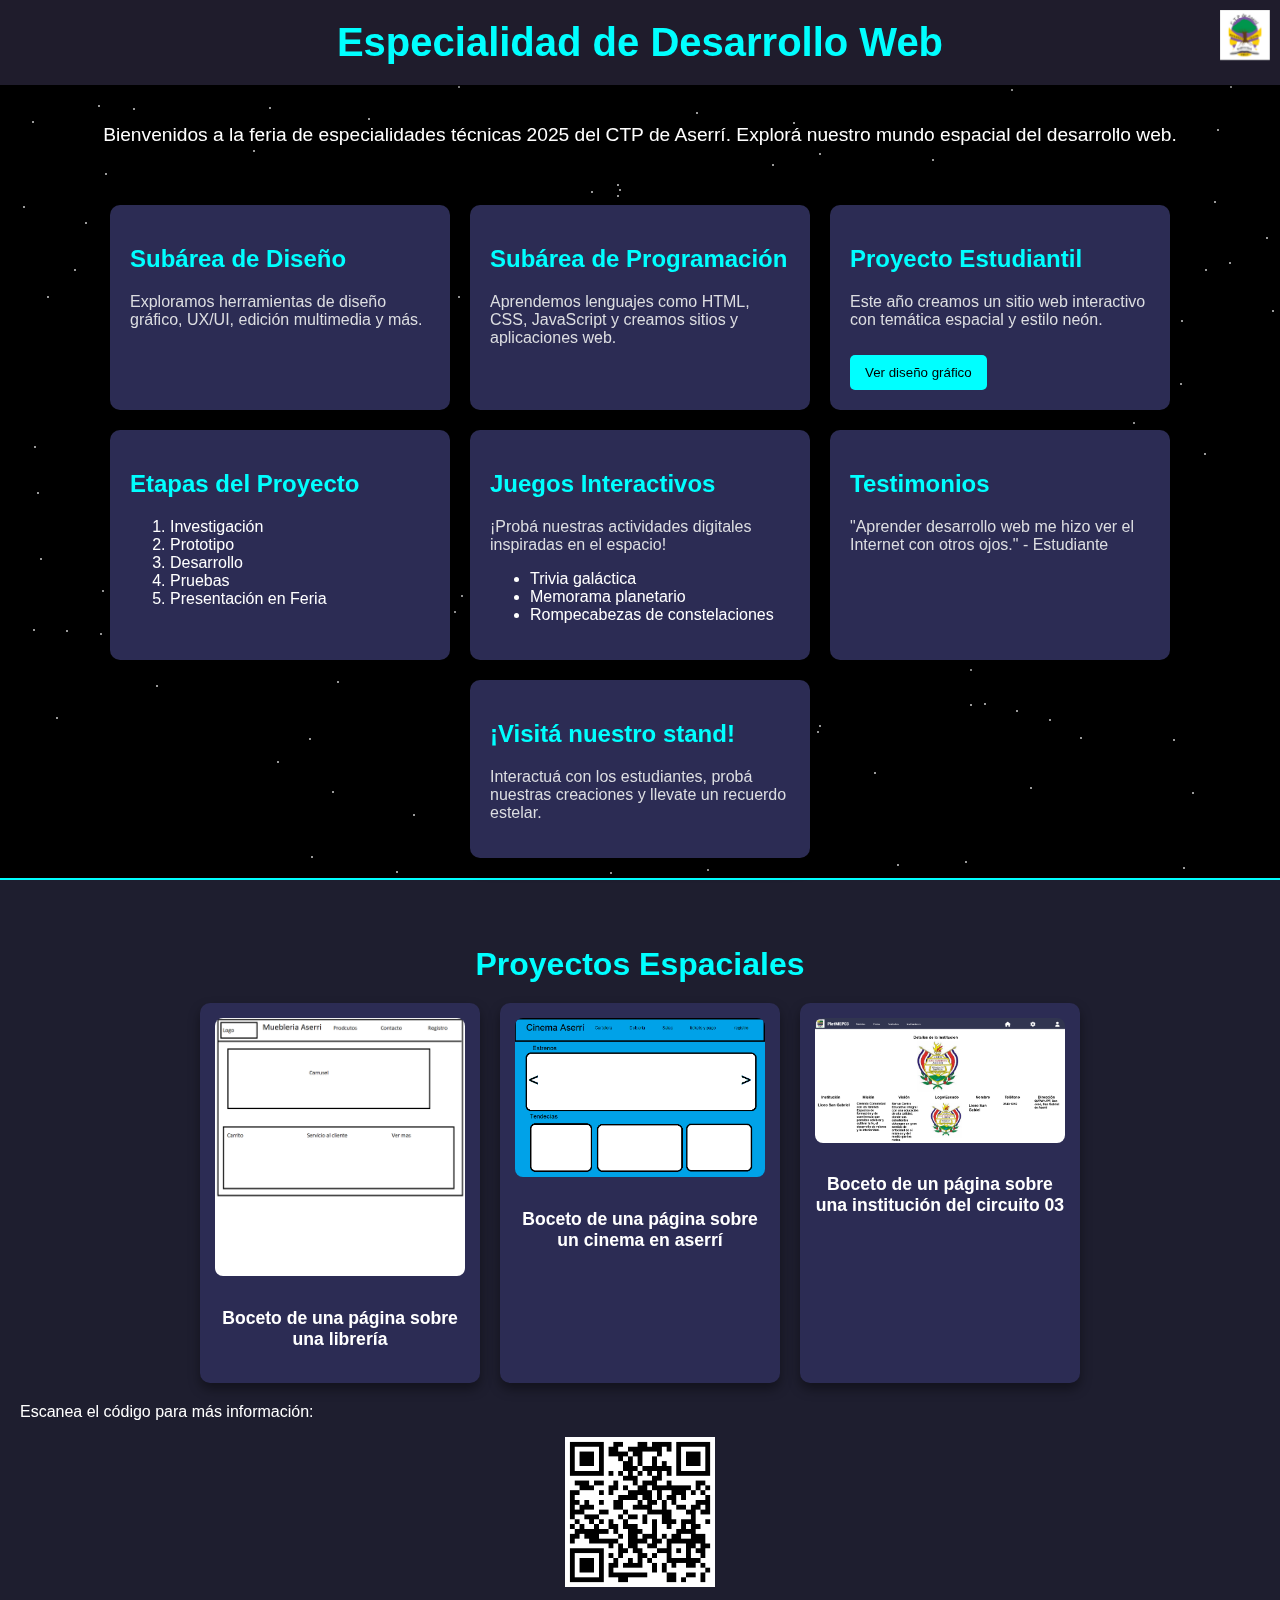
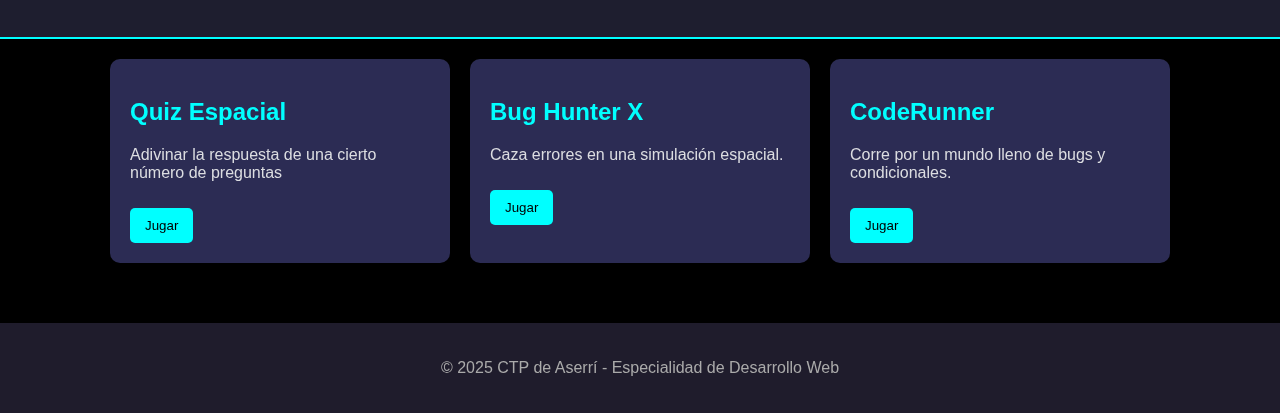
<file: index.html>
<!DOCTYPE html>
<html lang="es">
<head>
  <meta charset="UTF-8">
  <meta name="viewport" content="width=device-width, initial-scale=1.0">
  <title>Especialidad de Desarrollo Web - CTP Aserrí</title>
  
  <style>
    body {
  margin: 0;
  padding: 0;
  font-family: 'Orbitron', sans-serif;
  background: #000;
  color: #fff;
  overflow-x: hidden;
  position: relative;
}

.estrellas {
  position: fixed;
  top: 0;
  left: 0;
  width: 100%;
  height: 100%;
  z-index: -1;
  background: transparent;
  overflow: hidden;
}

.estrella {
  position: absolute;
  width: 2px;
  height: 2px;
  background: white;
  border-radius: 50%;
  animation: parpadeo 2s infinite;
  opacity: 0.8;
}

@keyframes parpadeo {
  0%, 100% { opacity: 0.2; }
  50% { opacity: 1; }
}


    header {
      background-color: #1f1c2c;
      padding: 20px;
      text-align: center;
      box-shadow: 0 4px 6px rgba(0,0,0,0.3);
    }

    header h1 {
      margin: 0;
      font-size: 2.5em;
      color: #00ffff;
    }

    .intro {
      text-align: center;
      padding: 20px;
      font-size: 1.2em;
    }

    .container {
      display: flex;
      flex-wrap: wrap;
      justify-content: center;
      gap: 20px;
      padding: 20px;
    }

    .card {
      background-color: #2c2c54;
      border-radius: 10px;
      padding: 20px;
      width: 300px;
      box-shadow: 0 8px 16px rgba(0,0,0,0.3);
      transition: transform 0.2s;
    }

    .card:hover {
      transform: scale(1.05);
    }

    .card h2 {
      color: #00ffff;
    }

    .card p {
      color: #dcdde1;
    }

    .btn {
      background-color: #00ffff;
      color: #000;
      padding: 10px 15px;
      border: none;
      border-radius: 5px;
      cursor: pointer;
      margin-top: 10px;
    }

    .btn:hover {
      background-color: #00cccc;
    }

    footer {
      text-align: center;
      padding: 20px;
      background-color: #1f1c2c;
      margin-top: 40px;
      color: #aaa;
    }

    .hidden {
      display: none;
    }

    .galeria, .patrones {
  padding: 40px 20px;
  background-color: #1e1e2f;
  border-top: 2px solid #00ffff;
  border-bottom: 2px solid #00ffff;
}

.galeria h2, .patrones h2 {
  text-align: center;
  color: #00ffff;
  font-size: 2em;
  margin-bottom: 20px;
}

.contenedor-proyectos {
  display: flex;
  justify-content: center;
  gap: 20px;
  flex-wrap: wrap;
  margin-bottom: 20px;
}

.proyecto {
  background-color: #2c2c54;
  border-radius: 10px;
  padding: 15px;
  text-align: center;
  width: 250px;
  box-shadow: 0 6px 12px rgba(0,0,0,0.4);
  transition: transform 0.2s ease-in-out;
}

.proyecto:hover {
  transform: scale(1.05);
}

.proyecto img {
  width: 100%;
  height: auto;
  border-radius: 8px;
  margin-bottom: 10px;
}

.proyecto h3 {
  color: #fff;
  font-size: 1.1em;
}

.qr {
  display: block;
  margin: 10px auto;
  width: 150px;
}

.patrones ul {
  max-width: 600px;
  margin: 0 auto 20px;
  list-style-type: none;
  padding: 0;
}

.patrones ul li {
  background-color: #2c2c54;
  margin: 10px 0;
  padding: 12px;
  border-radius: 8px;
  box-shadow: 0 4px 10px rgba(0,0,0,0.3);
}

.patrones p, .patrones li {
  color: #dcdde1;
  font-size: 1.1em;
  text-align: center;
}

#videojuegos .card {
  border: 2px solid #00ffff;
  background: radial-gradient(circle at top left, #1f1c2c, #2c2c54);
}

.videojuegos {
  display: flex;
  flex-wrap: nowrap;
  overflow-x: auto;
  gap: 20px;
  padding: 20px;
}

.videojuegos {
  display: flex;
  flex-wrap: wrap;
  justify-content: center;
  gap: 20px;
  padding: 20px;
}
.logo {
  position: fixed;
  top: 10px;
  right: 10px;
  z-index: 999;
}

.logo img {
  height: 50px;
  width: auto;
}

  </style>
</head>
<body>

  <div class="logo">
  <img src="/img/logo.png" alt="Logo CTP Aserrí" />
</div>

  <div class="estrellas" id="fondo-estrellas"></div>


  <header>
    <h1>Especialidad de Desarrollo Web</h1>
  </header>

  <section class="intro">
    <p>Bienvenidos a la feria de especialidades técnicas 2025 del CTP de Aserrí. Explorá nuestro mundo espacial del desarrollo web.</p>
  </section>

  <section class="container">
    <div class="card">
      <h2>Subárea de Diseño</h2>
      <p>Exploramos herramientas de diseño gráfico, UX/UI, edición multimedia y más.</p>
    </div>

    <div class="card">
      <h2>Subárea de Programación</h2>
      <p>Aprendemos lenguajes como HTML, CSS, JavaScript y creamos sitios y aplicaciones web.</p>
    </div>

    <div class="card">
      <h2>Proyecto Estudiantil</h2>
      <p>Este año creamos un sitio web interactivo con temática espacial y estilo neón.</p>
      <button class="btn" onclick="mostrarDetalles()">Ver diseño gráfico</button>
    </div>

    <div class="card">
      <h2>Etapas del Proyecto</h2>
      <ol>
        <li>Investigación</li>
        <li>Prototipo</li>
        <li>Desarrollo</li>
        <li>Pruebas</li>
        <li>Presentación en Feria</li>
      </ol>
    </div>

    <div class="card">
      <h2>Juegos Interactivos</h2>
      <p>¡Probá nuestras actividades digitales inspiradas en el espacio!</p>
      <ul>
        <li>Trivia galáctica</li>
        <li>Memorama planetario</li>
        <li>Rompecabezas de constelaciones</li>
      </ul>
    </div>

    <div class="card">
      <h2>Testimonios</h2>
      <p>"Aprender desarrollo web me hizo ver el Internet con otros ojos." - Estudiante</p>
    </div>

    <div class="card">
      <h2>¡Visitá nuestro stand!</h2>
      <p>Interactuá con los estudiantes, probá nuestras creaciones y llevate un recuerdo estelar.</p>
    </div>
  </section>

  <section class="galeria">
  <h2>Proyectos Espaciales</h2>
  <div class="contenedor-proyectos">
    <div class="proyecto">
      <img src="/img/Boceto Muebleria.png" alt="Proyecto 1">
      <h3>Boceto de una página sobre una librería</h3>
    </div>
    <div class="proyecto">
      <img src="/img/cinema.png" alt="Proyecto 2">
      <h3>Boceto de una página sobre un cinema en aserrí</h3>
    </div>
    <div class="proyecto">
      <img src="/img/sd.png" alt="Proyecto 3">
      <h3>Boceto de un página sobre una institución del circuito 03</h3>
    </div>
  </div>
  <p>Escanea el código para más información:</p>
  <img src="/img/qr_ctpaserri.png" alt="QR de contacto" class="qr">
</section>

<section class="videojuegos container">
  <div class="card">
    <h2>Quiz Espacial</h2>
    <p>Adivinar la respuesta de una cierto número de preguntas</p>
    <button class="btn">Jugar</button>
  </div>
  <div class="card">
    <h2>Bug Hunter X</h2>
    <p>Caza errores en una simulación espacial.</p>
    <button class="btn">Jugar</button>
  </div>
  <div class="card">
    <h2>CodeRunner</h2>
    <p>Corre por un mundo lleno de bugs y condicionales.</p>
    <button class="btn">Jugar</button>
  </div>
</section>


  <footer>
    <p>&copy; 2025 CTP de Aserrí - Especialidad de Desarrollo Web</p>
  </footer>

  <script>
    function mostrarDetalles() {
      alert("Nuestro diseño combina el espacio exterior con colores neón para destacar nuestras tarjetas y juegos interactivos.");
    }
  </script>

  <script>
  const fondo = document.getElementById('fondo-estrellas');
  for (let i = 0; i < 150; i++) {
    const estrella = document.createElement('div');
    estrella.classList.add('estrella');
    estrella.style.top = `${Math.random() * 100}%`;
    estrella.style.left = `${Math.random() * 100}%`;
    estrella.style.animationDuration = `${1 + Math.random() * 2}s`;
    fondo.appendChild(estrella);
  }
</script>

<script>
  const quizQuestions = [
  {
    question: "¿Qué significa HTML?",
    options: ["HyperText Markup Language", "Hyper Transfer Machine Language", "Home Tool Markup Language"],
    answer: 0
  },
  {
    question: "¿Qué propiedad CSS se usa para cambiar el color del texto?",
    options: ["background-color", "font-color", "color"],
    answer: 2
  },
  {
    question: "¿Qué símbolo se usa para comentarios en JavaScript?",
    options: ["//", "/*", "#"],
    answer: 0
  }
];


let quizScore = 0;
let currentQuestion = 0;


function aumentarPuntaje() {
  quizScore++;
}

function startQuiz() {
  currentQuestion = 0;
  score = 0;
  showQuestion();
}

function showQuestion() {
  const quizCard = document.getElementById('quizCard');
  const quizContent = document.getElementById('quizContent');
  const q = quizQuestions[currentQuestion];

  let optionsHtml = "";
  q.options.forEach((opt, i) => {
    optionsHtml += `<button class="btn" style="margin: 5px;" onclick="checkAnswer(${i})">${opt}</button>`;
  });

  quizContent.innerHTML = `
    <h3>${q.question}</h3>
    ${optionsHtml}
  `;
}

function checkAnswer(selected) {
  const correct = quizQuestions[currentQuestion].answer;
  if (selected === correct) {
    score++;
  }
  currentQuestion++;
  if (currentQuestion < quizQuestions.length) {
    showQuestion();
  } else {
    showResult();
  }
}

function showResult() {
  const quizContent = document.getElementById('quizContent');
  quizContent.innerHTML = `
    <h3>¡Completado!</h3>
    <p>Tu puntuación: ${score} de ${quizQuestions.length}</p>
    <button class="btn" onclick="startQuiz()">Reintentar</button>
  `;
}
</script>
<script>
  function toggleSection(id) {
    const seccion = document.getElementById(id);
    const secciones = document.querySelectorAll('section');
    
    // Oculta todas las secciones excepto el header y footer
    secciones.forEach(s => {
      if (s.id !== id) {
        s.classList.add('hidden');
      }
    });

    // Muestra la sección deseada o la oculta si ya está visible
    if (seccion.classList.contains('hidden')) {
      seccion.classList.remove('hidden');
      seccion.scrollIntoView({ behavior: 'smooth' });

      if (id === 'juegos') {
        iniciarJuego();
      }
    } else {
      seccion.classList.add('hidden');
    }
  }

  let ctx, x, y, score, size = 30; 

  function iniciarJuego() {
    const canvas = document.getElementById('juegoCanvas');
    if (!canvas) return;

    ctx = canvas.getContext('2d');
    x = Math.random() * (canvas.width - size);
    y = Math.random() * (canvas.height - size);
    score = 0;
    drawSquare();

    // Asegurar que no se agregue más de un listener
    canvas.onclick = function (e) {
      const rect = canvas.getBoundingClientRect();
      const clickX = e.clientX - rect.left;
      const clickY = e.clientY - rect.top;

      if (
        clickX >= x &&
        clickX <= x + size &&
        clickY >= y &&
        clickY <= y + size
      ) {
        score++;
        x = Math.random() * (canvas.width - size);
        y = Math.random() * (canvas.height - size);
        drawSquare();
      }
    };
  }

  function drawSquare() {
    ctx.clearRect(0, 0, 300, 300);
    ctx.fillStyle = '#00ffff';
    ctx.fillRect(x, y, size, size);
  }
</script>

</body>
</html>
</file>
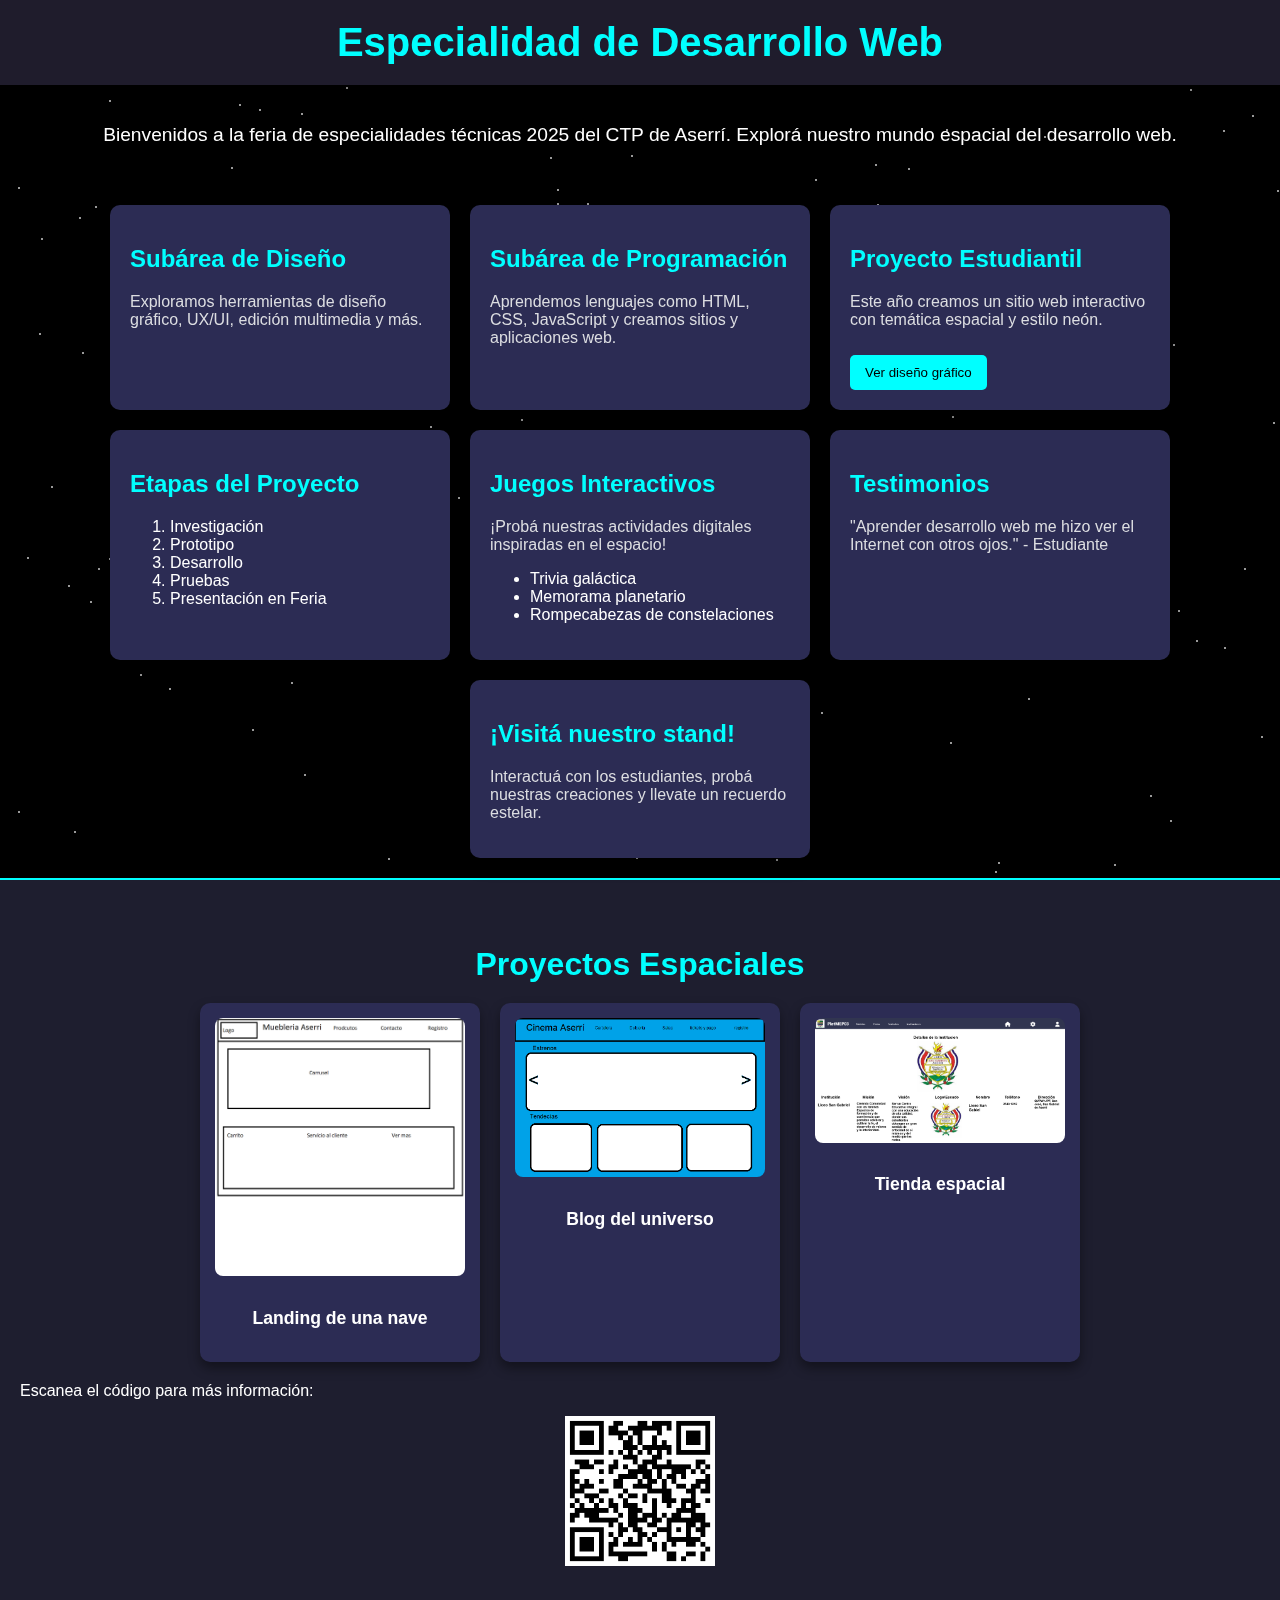
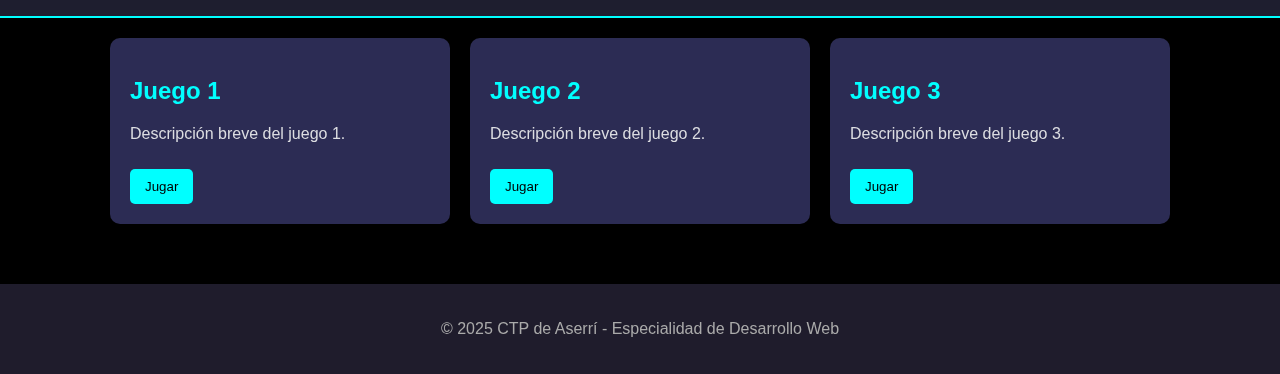
<file: eespacio/eespacio/index.html>
<!DOCTYPE html>
<html lang="es">
<head>
  <meta charset="UTF-8">
  <meta name="viewport" content="width=device-width, initial-scale=1.0">
  <title>Especialidad de Desarrollo Web - CTP Aserrí</title>
  <style>
    body {
  margin: 0;
  padding: 0;
  font-family: 'Orbitron', sans-serif;
  background: #000;
  color: #fff;
  overflow-x: hidden;
  position: relative;
}

.estrellas {
  position: fixed;
  top: 0;
  left: 0;
  width: 100%;
  height: 100%;
  z-index: -1;
  background: transparent;
  overflow: hidden;
}

.estrella {
  position: absolute;
  width: 2px;
  height: 2px;
  background: white;
  border-radius: 50%;
  animation: parpadeo 2s infinite;
  opacity: 0.8;
}

@keyframes parpadeo {
  0%, 100% { opacity: 0.2; }
  50% { opacity: 1; }
}


    header {
      background-color: #1f1c2c;
      padding: 20px;
      text-align: center;
      box-shadow: 0 4px 6px rgba(0,0,0,0.3);
    }

    header h1 {
      margin: 0;
      font-size: 2.5em;
      color: #00ffff;
    }

    .intro {
      text-align: center;
      padding: 20px;
      font-size: 1.2em;
    }

    .container {
      display: flex;
      flex-wrap: wrap;
      justify-content: center;
      gap: 20px;
      padding: 20px;
    }

    .card {
      background-color: #2c2c54;
      border-radius: 10px;
      padding: 20px;
      width: 300px;
      box-shadow: 0 8px 16px rgba(0,0,0,0.3);
      transition: transform 0.2s;
    }

    .card:hover {
      transform: scale(1.05);
    }

    .card h2 {
      color: #00ffff;
    }

    .card p {
      color: #dcdde1;
    }

    .btn {
      background-color: #00ffff;
      color: #000;
      padding: 10px 15px;
      border: none;
      border-radius: 5px;
      cursor: pointer;
      margin-top: 10px;
    }

    .btn:hover {
      background-color: #00cccc;
    }

    footer {
      text-align: center;
      padding: 20px;
      background-color: #1f1c2c;
      margin-top: 40px;
      color: #aaa;
    }

    .hidden {
      display: none;
    }

    .galeria, .patrones {
  padding: 40px 20px;
  background-color: #1e1e2f;
  border-top: 2px solid #00ffff;
  border-bottom: 2px solid #00ffff;
}

.galeria h2, .patrones h2 {
  text-align: center;
  color: #00ffff;
  font-size: 2em;
  margin-bottom: 20px;
}

.contenedor-proyectos {
  display: flex;
  justify-content: center;
  gap: 20px;
  flex-wrap: wrap;
  margin-bottom: 20px;
}

.proyecto {
  background-color: #2c2c54;
  border-radius: 10px;
  padding: 15px;
  text-align: center;
  width: 250px;
  box-shadow: 0 6px 12px rgba(0,0,0,0.4);
  transition: transform 0.2s ease-in-out;
}

.proyecto:hover {
  transform: scale(1.05);
}

.proyecto img {
  width: 100%;
  height: auto;
  border-radius: 8px;
  margin-bottom: 10px;
}

.proyecto h3 {
  color: #fff;
  font-size: 1.1em;
}

.qr {
  display: block;
  margin: 10px auto;
  width: 150px;
}

.patrones ul {
  max-width: 600px;
  margin: 0 auto 20px;
  list-style-type: none;
  padding: 0;
}

.patrones ul li {
  background-color: #2c2c54;
  margin: 10px 0;
  padding: 12px;
  border-radius: 8px;
  box-shadow: 0 4px 10px rgba(0,0,0,0.3);
}

.patrones p, .patrones li {
  color: #dcdde1;
  font-size: 1.1em;
  text-align: center;
}

#videojuegos .card {
  border: 2px solid #00ffff;
  background: radial-gradient(circle at top left, #1f1c2c, #2c2c54);
}

.videojuegos {
  display: flex;
  flex-wrap: nowrap;
  overflow-x: auto;
  gap: 20px;
  padding: 20px;
}

.videojuegos {
  display: flex;
  flex-wrap: wrap;
  justify-content: center;
  gap: 20px;
  padding: 20px;
}

  </style>
</head>
<body>
  <div class="estrellas" id="fondo-estrellas"></div>


  <header>
    <h1>Especialidad de Desarrollo Web</h1>
  </header>

  <section class="intro">
    <p>Bienvenidos a la feria de especialidades técnicas 2025 del CTP de Aserrí. Explorá nuestro mundo espacial del desarrollo web.</p>
  </section>

  <section class="container">
    <div class="card">
      <h2>Subárea de Diseño</h2>
      <p>Exploramos herramientas de diseño gráfico, UX/UI, edición multimedia y más.</p>
    </div>

    <div class="card">
      <h2>Subárea de Programación</h2>
      <p>Aprendemos lenguajes como HTML, CSS, JavaScript y creamos sitios y aplicaciones web.</p>
    </div>

    <div class="card">
      <h2>Proyecto Estudiantil</h2>
      <p>Este año creamos un sitio web interactivo con temática espacial y estilo neón.</p>
      <button class="btn" onclick="mostrarDetalles()">Ver diseño gráfico</button>
    </div>

    <div class="card">
      <h2>Etapas del Proyecto</h2>
      <ol>
        <li>Investigación</li>
        <li>Prototipo</li>
        <li>Desarrollo</li>
        <li>Pruebas</li>
        <li>Presentación en Feria</li>
      </ol>
    </div>

    <div class="card">
      <h2>Juegos Interactivos</h2>
      <p>¡Probá nuestras actividades digitales inspiradas en el espacio!</p>
      <ul>
        <li>Trivia galáctica</li>
        <li>Memorama planetario</li>
        <li>Rompecabezas de constelaciones</li>
      </ul>
    </div>

    <div class="card">
      <h2>Testimonios</h2>
      <p>"Aprender desarrollo web me hizo ver el Internet con otros ojos." - Estudiante</p>
    </div>

    <div class="card">
      <h2>¡Visitá nuestro stand!</h2>
      <p>Interactuá con los estudiantes, probá nuestras creaciones y llevate un recuerdo estelar.</p>
    </div>
  </section>

  <section class="galeria">
  <h2>Proyectos Espaciales</h2>
  <div class="contenedor-proyectos">
    <div class="proyecto">
      <img src="/img/Boceto Muebleria.png" alt="Proyecto 1">
      <h3>Landing de una nave</h3>
    </div>
    <div class="proyecto">
      <img src="/img/cinema.png" alt="Proyecto 2">
      <h3>Blog del universo</h3>
    </div>
    <div class="proyecto">
      <img src="/img/sd.png" alt="Proyecto 3">
      <h3>Tienda espacial</h3>
    </div>
  </div>
  <p>Escanea el código para más información:</p>
  <img src="/img/qr_ctpaserri.png" alt="QR de contacto" class="qr">
</section>

<section class="videojuegos container">
  <div class="card">
    <h2>Juego 1</h2>
    <p>Descripción breve del juego 1.</p>
    <button class="btn">Jugar</button>
  </div>
  <div class="card">
    <h2>Juego 2</h2>
    <p>Descripción breve del juego 2.</p>
    <button class="btn">Jugar</button>
  </div>
  <div class="card">
    <h2>Juego 3</h2>
    <p>Descripción breve del juego 3.</p>
    <button class="btn">Jugar</button>
  </div>
</section>


  <footer>
    <p>&copy; 2025 CTP de Aserrí - Especialidad de Desarrollo Web</p>
  </footer>

  <script>
    function mostrarDetalles() {
      alert("Nuestro diseño combina el espacio exterior con colores neón para destacar nuestras tarjetas y juegos interactivos.");
    }
  </script>

  <script>
  const fondo = document.getElementById('fondo-estrellas');
  for (let i = 0; i < 150; i++) {
    const estrella = document.createElement('div');
    estrella.classList.add('estrella');
    estrella.style.top = `${Math.random() * 100}%`;
    estrella.style.left = `${Math.random() * 100}%`;
    estrella.style.animationDuration = `${1 + Math.random() * 2}s`;
    fondo.appendChild(estrella);
  }
</script>

<script>
  const quizQuestions = [
  {
    question: "¿Qué significa HTML?",
    options: ["HyperText Markup Language", "Hyper Transfer Machine Language", "Home Tool Markup Language"],
    answer: 0
  },
  {
    question: "¿Qué propiedad CSS se usa para cambiar el color del texto?",
    options: ["background-color", "font-color", "color"],
    answer: 2
  },
  {
    question: "¿Qué símbolo se usa para comentarios en JavaScript?",
    options: ["//", "/*", "#"],
    answer: 0
  }
];


let quizScore = 0;
let currentQuestion = 0;


function aumentarPuntaje() {
  quizScore++;
}

function startQuiz() {
  currentQuestion = 0;
  score = 0;
  showQuestion();
}

function showQuestion() {
  const quizCard = document.getElementById('quizCard');
  const quizContent = document.getElementById('quizContent');
  const q = quizQuestions[currentQuestion];

  let optionsHtml = "";
  q.options.forEach((opt, i) => {
    optionsHtml += `<button class="btn" style="margin: 5px;" onclick="checkAnswer(${i})">${opt}</button>`;
  });

  quizContent.innerHTML = `
    <h3>${q.question}</h3>
    ${optionsHtml}
  `;
}

function checkAnswer(selected) {
  const correct = quizQuestions[currentQuestion].answer;
  if (selected === correct) {
    score++;
  }
  currentQuestion++;
  if (currentQuestion < quizQuestions.length) {
    showQuestion();
  } else {
    showResult();
  }
}

function showResult() {
  const quizContent = document.getElementById('quizContent');
  quizContent.innerHTML = `
    <h3>¡Completado!</h3>
    <p>Tu puntuación: ${score} de ${quizQuestions.length}</p>
    <button class="btn" onclick="startQuiz()">Reintentar</button>
  `;
}
</script>
<script>
  function toggleSection(id) {
    const seccion = document.getElementById(id);
    const secciones = document.querySelectorAll('section');
    
    // Oculta todas las secciones excepto el header y footer
    secciones.forEach(s => {
      if (s.id !== id) {
        s.classList.add('hidden');
      }
    });

    // Muestra la sección deseada o la oculta si ya está visible
    if (seccion.classList.contains('hidden')) {
      seccion.classList.remove('hidden');
      seccion.scrollIntoView({ behavior: 'smooth' });

      if (id === 'juegos') {
        iniciarJuego();
      }
    } else {
      seccion.classList.add('hidden');
    }
  }

  let ctx, x, y, score, size = 30; 

  function iniciarJuego() {
    const canvas = document.getElementById('juegoCanvas');
    if (!canvas) return;

    ctx = canvas.getContext('2d');
    x = Math.random() * (canvas.width - size);
    y = Math.random() * (canvas.height - size);
    score = 0;
    drawSquare();

    // Asegurar que no se agregue más de un listener
    canvas.onclick = function (e) {
      const rect = canvas.getBoundingClientRect();
      const clickX = e.clientX - rect.left;
      const clickY = e.clientY - rect.top;

      if (
        clickX >= x &&
        clickX <= x + size &&
        clickY >= y &&
        clickY <= y + size
      ) {
        score++;
        x = Math.random() * (canvas.width - size);
        y = Math.random() * (canvas.height - size);
        drawSquare();
      }
    };
  }

  function drawSquare() {
    ctx.clearRect(0, 0, 300, 300);
    ctx.fillStyle = '#00ffff';
    ctx.fillRect(x, y, size, size);
  }
</script>

</body>
</html>
</file>
